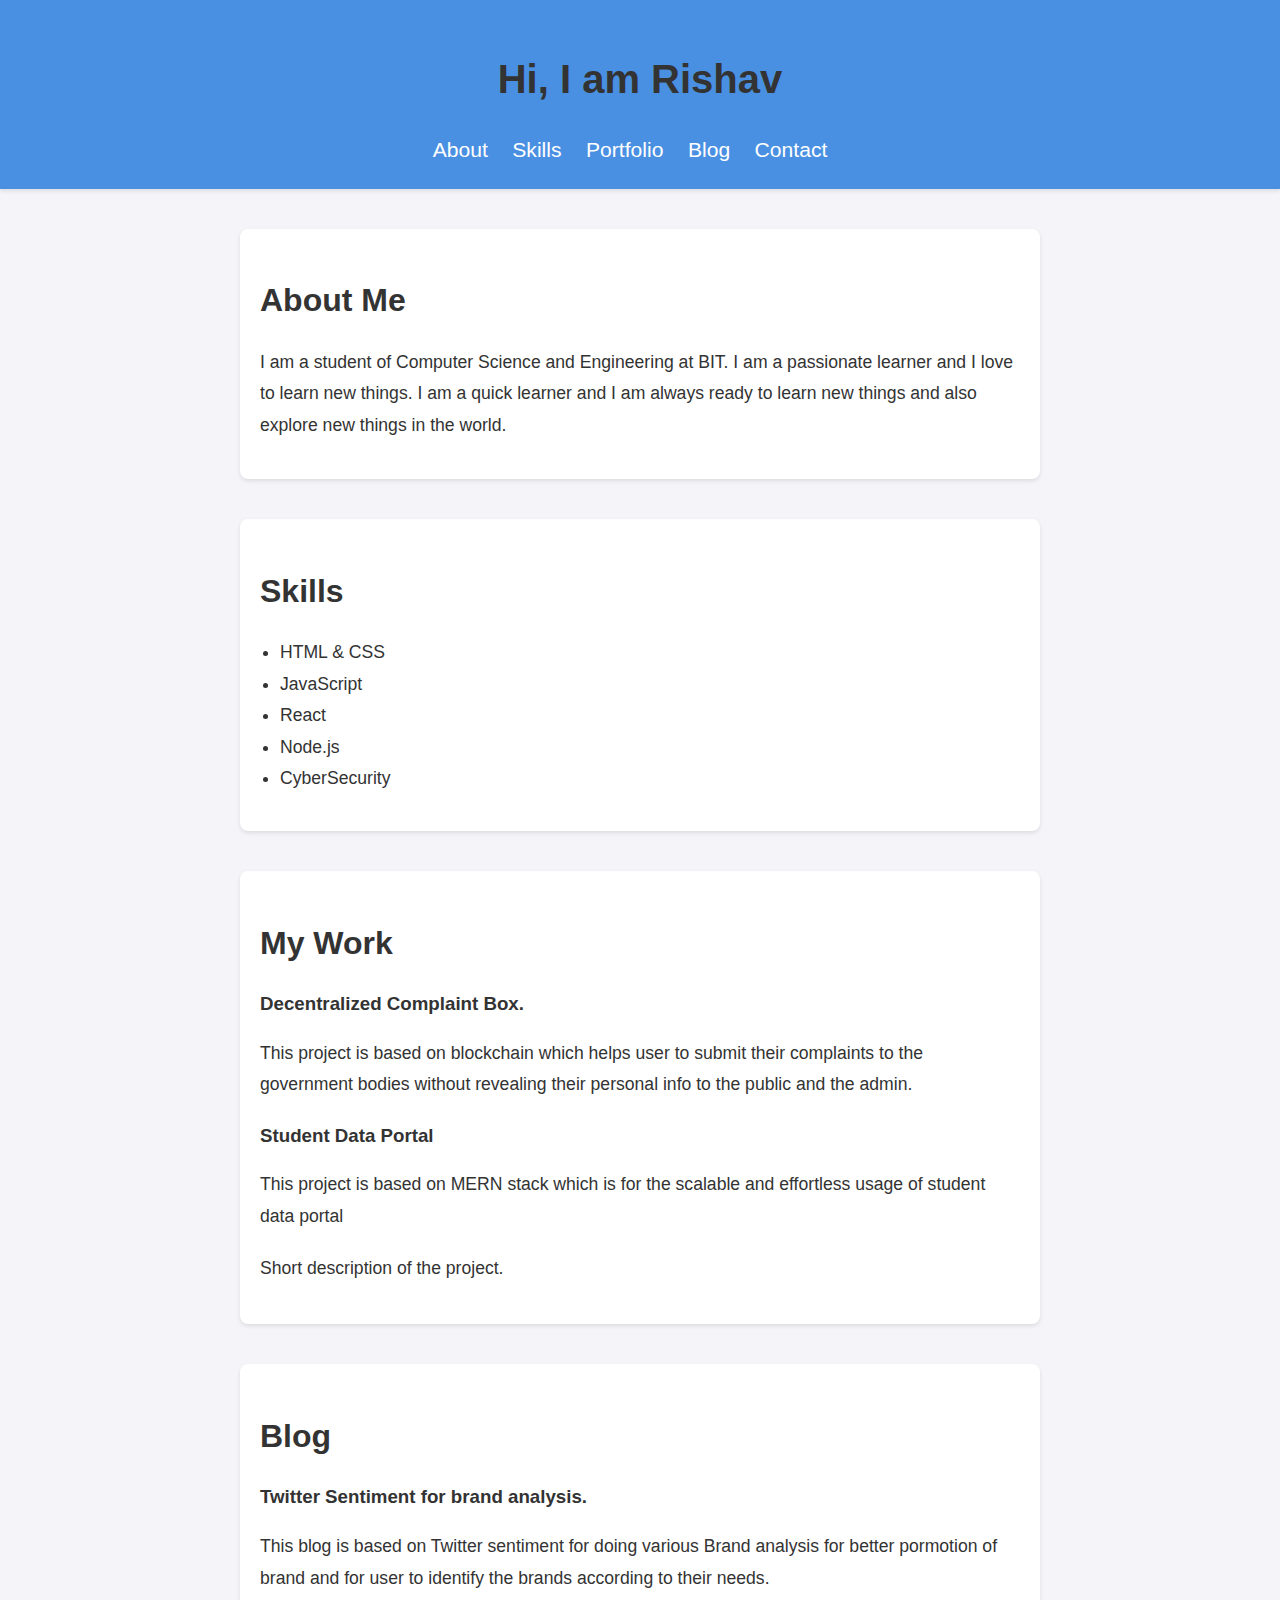
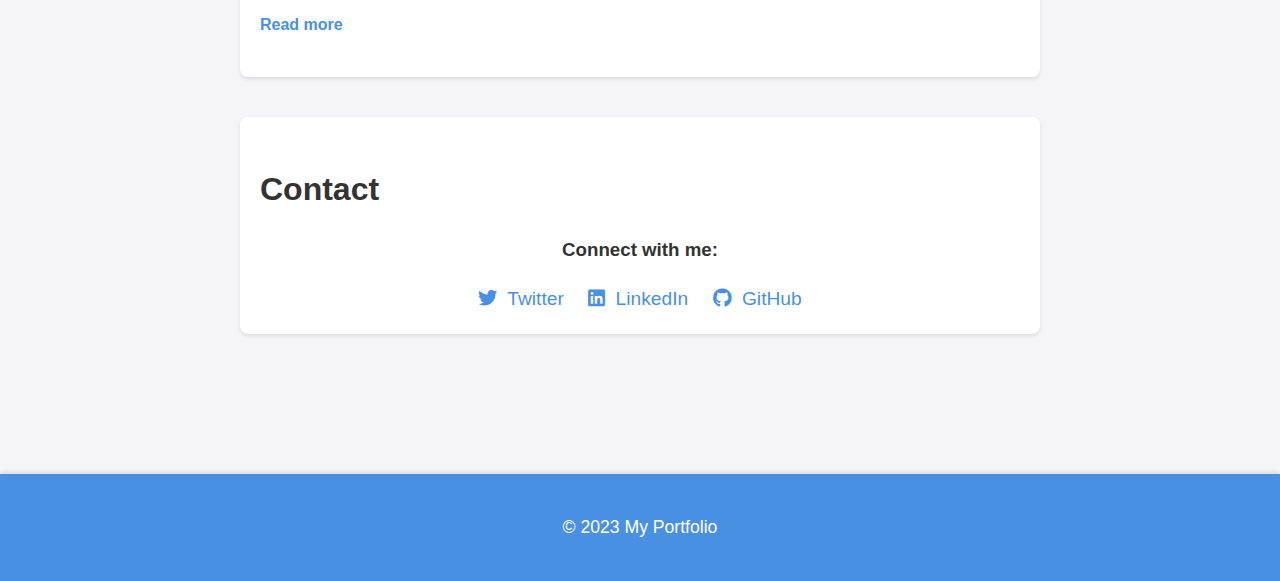
<file: index.html>
<!DOCTYPE html>
<html lang="en">
<head>
    <meta charset="UTF-8">
    <meta name="viewport" content="width=device-width, initial-scale=1.0">
    <title>My Portfolio</title>
    <link rel="stylesheet" href="styles.css">
    <link rel="stylesheet" href="https://cdnjs.cloudflare.com/ajax/libs/font-awesome/6.0.0-beta3/css/all.min.css">
</head>
<body>
    <header>
        <h1>Hi, I am Rishav</h1>
        <nav>
            <ul>
                <li><a href="#about">About</a></li>
                <li><a href="#skills">Skills</a></li>
                <li><a href="#portfolio">Portfolio</a></li>
                <li><a href="#blog">Blog</a></li>
                <li><a href="#contact">Contact</a></li>
            </ul>
        </nav>
    </header>
    <main>
        <section id="about">
            <h2>About Me</h2>
            <p>I am a student of Computer Science and Engineering at BIT. I am a passionate learner and I love to learn new things. I am a quick learner and I am always ready to learn new things and also explore new things in the world.</p>
        </section>
        
        <section id="skills">
            <h2>Skills</h2>
            <ul>
                <li>HTML & CSS</li>
                <li>JavaScript</li>
                <li>React</li>
                <li>Node.js</li>
                <li>CyberSecurity</li>

                <!-- Add more skills as needed -->
            </ul>
        </section>

        <section id="portfolio">
            <h2>My Work</h2>
            <div class="portfolio-item">
                <h3>Decentralized Complaint Box.</h3>
                <p>This project is based on blockchain which helps user to submit their complaints to the government bodies without revealing their personal info to the public and the admin.</p>
            </div>
            <div class="portfolio-item">
                <h3>Student Data Portal</h3>
                <p>This project is based on MERN stack which is for the scalable and effortless usage of student data portal</p>
            </div>
            <div class="portfolio-item">
                <h3></h3>
                <p>Short description of the project.</p>
            </div>
            
            <!-- Add more portfolio items as needed -->
        </section>

    

        <section id="blog">
            <h2>Blog</h2>
            <article>
                <h3>Twitter Sentiment for brand analysis.</h3>
                <p>This blog is based on Twitter sentiment for doing various Brand analysis for better pormotion of brand and for user to identify the brands according to their needs.</p>
                <a href="#">Read more</a>
            </article>
            <!-- Add more blog posts as needed -->
        </section>

        <section id="contact">
            <h2>Contact</h2>
            
            <div class="social-links">
                <h3>Connect with me:</h3>
                <a href="https://x.com/RishavSingh0690?s=09" target="_blank" aria-label="Twitter">
                    <i class="fab fa-twitter"></i> Twitter
                </a>
                <a href="https://www.linkedin.com/in/rishav-kumar-734b96288?utm_source=share&utm_campaign=share_via&utm_content=profile&utm_medium=android_app" target="_blank" aria-label="LinkedIn">
                    <i class="fab fa-linkedin"></i> LinkedIn
                </a>
                <a href="https://github.com/thisisrishavkumar" target="_blank" aria-label="GitHub">
                    <i class="fab fa-github"></i> GitHub
                </a>
                <!-- Add more social links as needed -->
            </div>
        </section>
    </main>
    <footer>
        <p>&copy; 2023 My Portfolio</p>
    </footer>
</body>
</html>
</file>
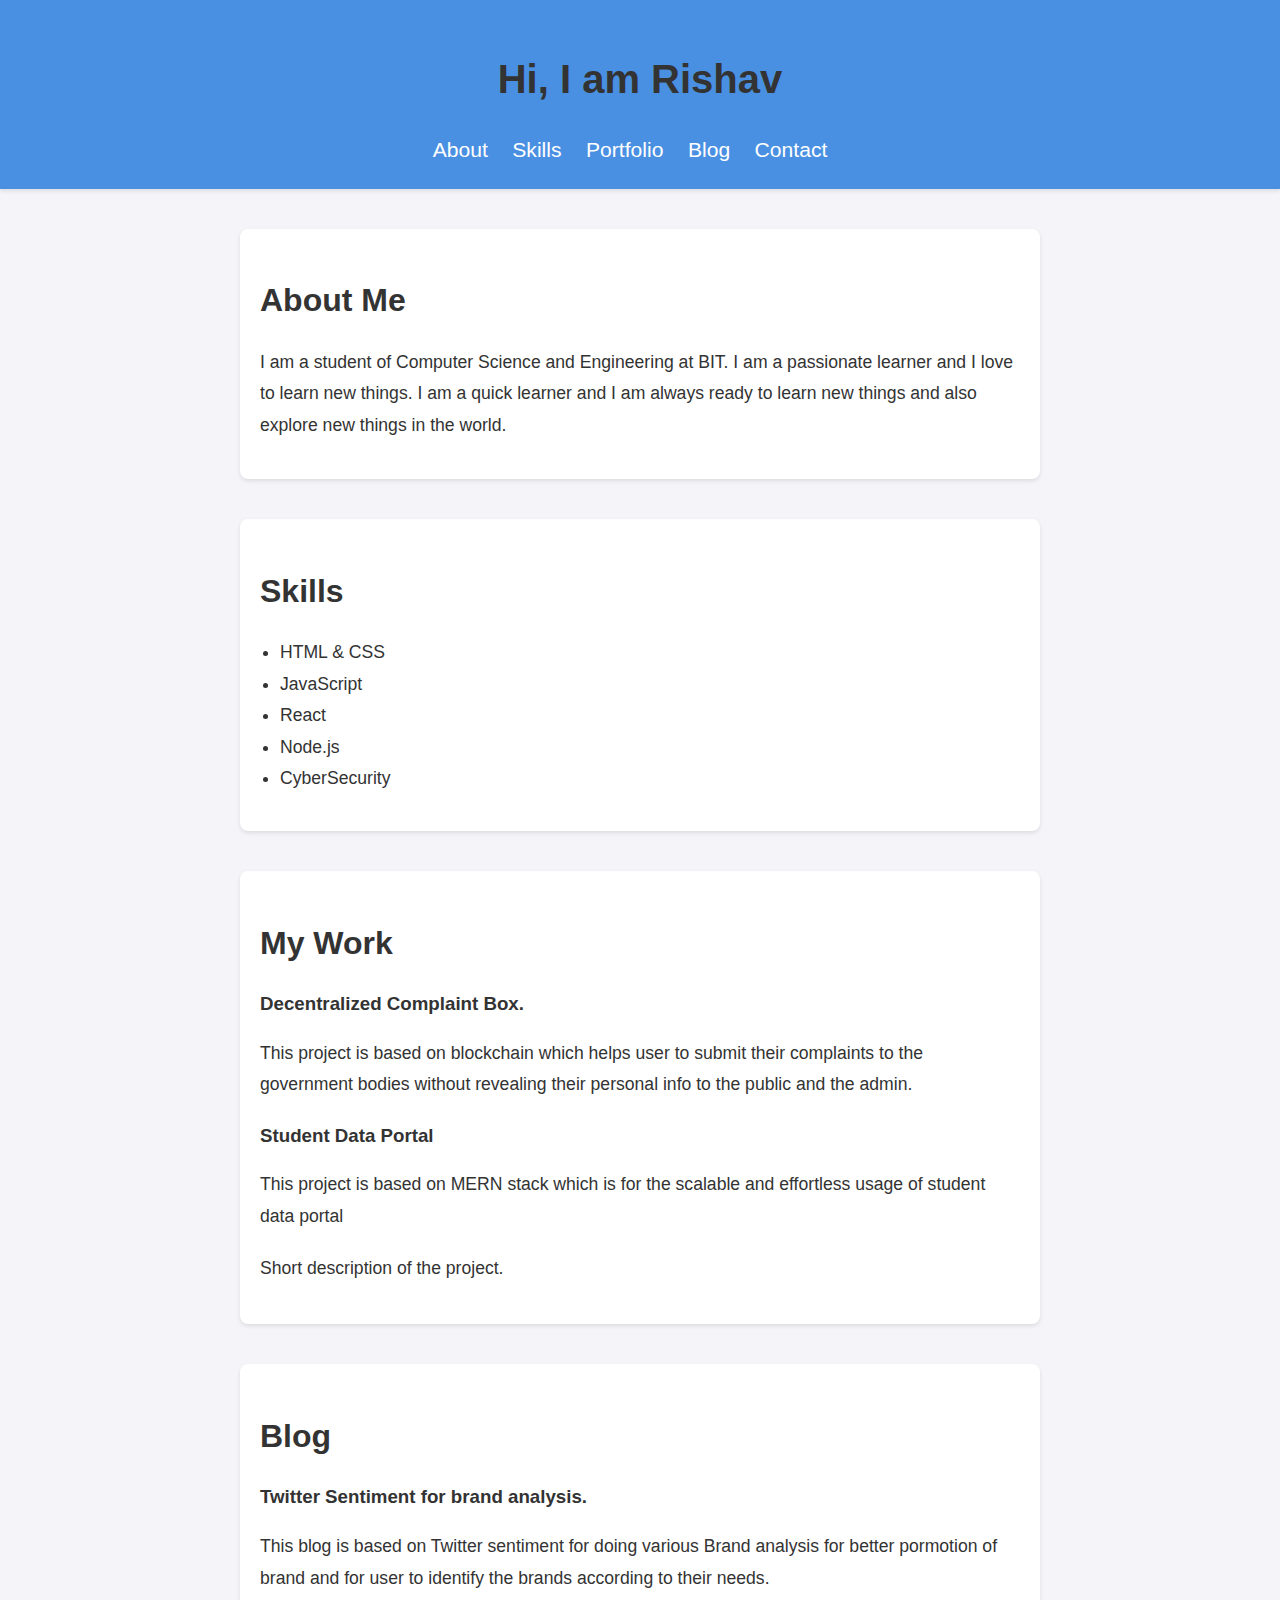
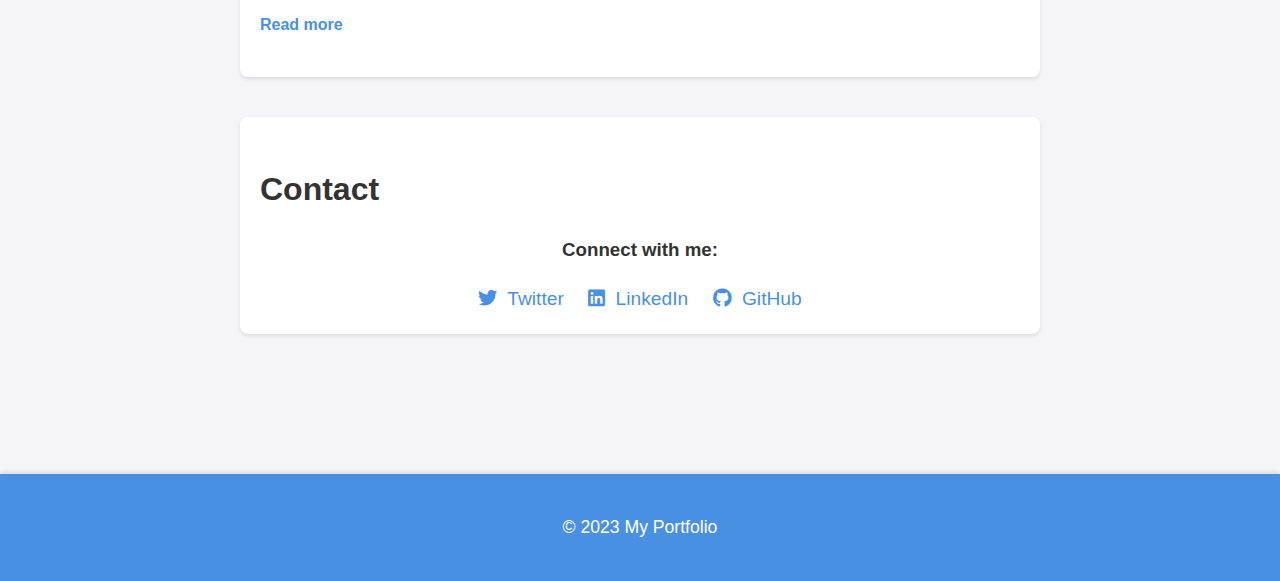
<file: port.html>
<!DOCTYPE html>
<html lang="en">
<head>
    <meta charset="UTF-8">
    <meta name="viewport" content="width=device-width, initial-scale=1.0">
    <title>My Portfolio</title>
    <link rel="stylesheet" href="styles.css">
    <link rel="stylesheet" href="https://cdnjs.cloudflare.com/ajax/libs/font-awesome/6.0.0-beta3/css/all.min.css">
</head>
<body>
    <header>
        <h1>Hi, I am Rishav</h1>
        <nav>
            <ul>
                <li><a href="#about">About</a></li>
                <li><a href="#skills">Skills</a></li>
                <li><a href="#portfolio">Portfolio</a></li>
                <li><a href="#blog">Blog</a></li>
                <li><a href="#contact">Contact</a></li>
            </ul>
        </nav>
    </header>
    <main>
        <section id="about">
            <h2>About Me</h2>
            <p>I am a student of Computer Science and Engineering at BIT. I am a passionate learner and I love to learn new things. I am a quick learner and I am always ready to learn new things and also explore new things in the world.</p>
        </section>
        
        <section id="skills">
            <h2>Skills</h2>
            <ul>
                <li>HTML & CSS</li>
                <li>JavaScript</li>
                <li>React</li>
                <li>Node.js</li>
                <li>CyberSecurity</li>

                <!-- Add more skills as needed -->
            </ul>
        </section>

        <section id="portfolio">
            <h2>My Work</h2>
            <div class="portfolio-item">
                <h3>Decentralized Complaint Box.</h3>
                <p>This project is based on blockchain which helps user to submit their complaints to the government bodies without revealing their personal info to the public and the admin.</p>
            </div>
            <div class="portfolio-item">
                <h3>Student Data Portal</h3>
                <p>This project is based on MERN stack which is for the scalable and effortless usage of student data portal</p>
            </div>
            <div class="portfolio-item">
                <h3></h3>
                <p>Short description of the project.</p>
            </div>
            
            <!-- Add more portfolio items as needed -->
        </section>

    

        <section id="blog">
            <h2>Blog</h2>
            <article>
                <h3>Twitter Sentiment for brand analysis.</h3>
                <p>This blog is based on Twitter sentiment for doing various Brand analysis for better pormotion of brand and for user to identify the brands according to their needs.</p>
                <a href="#">Read more</a>
            </article>
            <!-- Add more blog posts as needed -->
        </section>

        <section id="contact">
            <h2>Contact</h2>
            
            <div class="social-links">
                <h3>Connect with me:</h3>
                <a href="https://x.com/RishavSingh0690?s=09" target="_blank" aria-label="Twitter">
                    <i class="fab fa-twitter"></i> Twitter
                </a>
                <a href="https://www.linkedin.com/in/rishav-kumar-734b96288?utm_source=share&utm_campaign=share_via&utm_content=profile&utm_medium=android_app" target="_blank" aria-label="LinkedIn">
                    <i class="fab fa-linkedin"></i> LinkedIn
                </a>
                <a href="https://github.com/thisisrishavkumar" target="_blank" aria-label="GitHub">
                    <i class="fab fa-github"></i> GitHub
                </a>
                <!-- Add more social links as needed -->
            </div>
        </section>
    </main>
    <footer>
        <p>&copy; 2023 My Portfolio</p>
    </footer>
</body>
</html>
</file>
<file: styles.css>
/* styles.css */

body {
    font-family: 'Helvetica Neue', Arial, sans-serif;
    line-height: 1.6;
    margin: 0;
    padding: 0;
    color: #333;
    background-color: #f4f4f9;
}

header {
    background: #4a90e2;
    color: #fff;
    padding: 20px 0;
    text-align: center;
    box-shadow: 0 2px 4px rgba(0, 0, 0, 0.1);
}

nav ul {
    list-style: none;
    padding: 0;
    margin: 0;
}

nav ul li {
    display: inline;
    margin-right: 20px;
}

nav ul li a {
    color: #fff;
    text-decoration: none;
    font-size: 1.2em;
    transition: color 0.3s;
}

nav ul li a:hover {
    color: #ffcc00;
}

main {
    max-width: 800px;
    margin: 40px auto;
    padding: 0 20px;
    padding-bottom: 60px;
}

section {
    margin-bottom: 40px;
    padding: 20px;
    background: #fff;
    border-radius: 8px;
    box-shadow: 0 2px 4px rgba(0, 0, 0, 0.1);
}

h1, h2 {
    color: #333;
    margin-bottom: 20px;
}

h1 {
    font-size: 2.5em;
}

h2 {
    font-size: 2em;
}

p, li {
    font-size: 1.1em;
    line-height: 1.8;
}

ul {
    padding-left: 20px;
}

.portfolio-item {
    margin-bottom: 20px;
}

blockquote {
    font-style: italic;
    color: #666;
    border-left: 5px solid #4a90e2;
    padding-left: 15px;
    margin: 20px 0;
}

cite {
    display: block;
    margin-top: 10px;
    font-size: 0.9em;
    color: #999;
}

article {
    margin-bottom: 20px;
}

article a {
    color: #4a90e2;
    text-decoration: none;
    font-weight: bold;
}

article a:hover {
    text-decoration: underline;
}

form {
    display: flex;
    flex-direction: column;
}

label {
    margin-bottom: 5px;
    font-weight: bold;
}

input, textarea {
    margin-bottom: 15px;
    padding: 10px;
    border: 1px solid #ccc;
    border-radius: 4px;
    font-size: 1em;
}

button {
    padding: 10px 15px;
    background-color: #4a90e2;
    color: #fff;
    border: none;
    border-radius: 4px;
    cursor: pointer;
    font-size: 1em;
    transition: background-color 0.3s;
}

button:hover {
    background-color: #357ab8;
}

footer {
    background: #4a90e2;
    color: #fff;
    text-align: center;
    padding: 20px 0;
    position: fixed;
    width: 100%;
    bottom: 0;
    box-shadow: 0 -2px 4px rgba(0, 0, 0, 0.1);
    position: relative;
}

.social-links {
    margin-top: 20px;
    text-align: center;
}

.social-links a {
    color: #4a90e2;
    margin: 0 10px;
    font-size: 1.2em;
    text-decoration: none;
    transition: color 0.3s;
    display: inline-block;
}

.social-links a:hover {
    color: #ffcc00;
}

.social-links i {
    margin-right: 5px;
}
</file>
